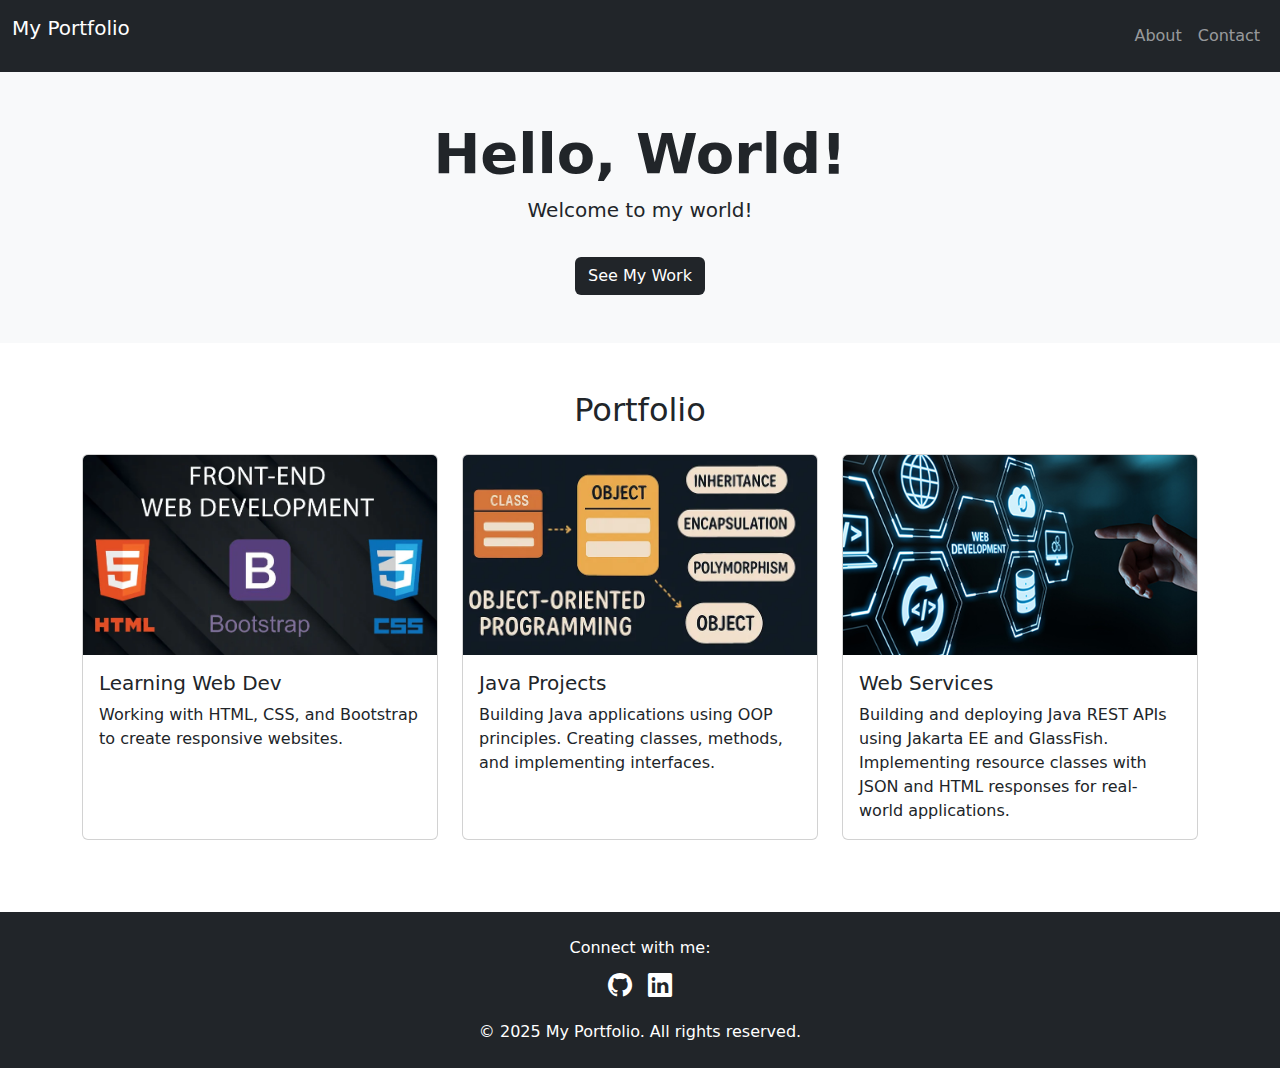
<file: index.html>
<!DOCTYPE html>
<html lang="en">

<head>
    <meta charset="UTF-8">
    <meta name="viewport" content="width=device-width, initial-scale=1.0">
    <title>My Portfolio</title>

    <!-- Link Bootstrap -->
    <link href="https://cdn.jsdelivr.net/npm/bootstrap@5.3.3/dist/css/bootstrap.min.css" rel="stylesheet">

    <!-- Bootstrap Icons -->
    <link rel="stylesheet" href="https://cdn.jsdelivr.net/npm/bootstrap-icons@1.10.5/font/bootstrap-icons.css">

    <!-- Link CSS -->
    <link rel="stylesheet" href="css/style.css">
</head>

<body>
    <!-- Navbar -->
    <nav class="navbar navbar-expand-lg navbar-dark bg-dark">
        <div class="container-fluid">
            <p class="navbar-brand">My Portfolio</p>
            <div>
                <ul class="navbar-nav ms-auto">
                    <li class="nav-item">
                        <a class="nav-link" href="about.html">About</a>
                    </li>
                    <li class="nav-item">
                        <a class="nav-link" href="contact.html">Contact</a>
                    </li>
                </ul>
            </div>
        </div>
    </nav>
    <!-- Hero -->
    <section class="bg-light text-dark text-center py-5">
        <div class="container">
            <h1 class="display-4 fw-bold">Hello, World!</h1>
            <p class="lead">Welcome to my world!</p>
            <a href="https://github.com/cecurakristina" target="_blank" class="btn bg-dark text-white mt-3">See My
                Work</a>
        </div>
    </section>

    <!-- Portfolio Section -->
    <section class="py-5 bg-white">
        <div class="container">
            <h2 class="text-center mb-4">Portfolio</h2>
            <div class="row">

                <!-- Column 1 -->
                <div class="col-md-4 mb-4">
                    <div class="card h-100">
                        <img src="img/html-css-bootstrap-and-javascript.jpg" class="card-img-top" alt="Project 1">
                        <div class="card-body">
                            <h5 class="card-title">Learning Web Dev</h5>
                            <p class="card-text">Working with HTML, CSS, and Bootstrap to create responsive websites.
                            </p>
                        </div>
                    </div>
                </div>

                <!-- Column 2 -->
                <div class="col-md-4 mb-4">
                    <div class="card h-100">
                        <img src="img/oop.png" class="card-img-top" alt="Project 2">
                        <div class="card-body">
                            <h5 class="card-title">Java Projects</h5>
                            <p class="card-text">
                                Building Java applications using OOP principles. Creating classes, methods, and
                                implementing interfaces.
                            </p>
                        </div>
                    </div>
                </div>

                <!-- Column 3 -->
                <div class="col-md-4 mb-4">
                    <div class="card h-100">
                        <img src="img/Web_Services_750.jpg" class="card-img-top" alt="Project 3">
                        <div class="card-body">
                            <h5 class="card-title">Web Services</h5>
                            <p class="card-text">
                                Building and deploying Java REST APIs using Jakarta EE and GlassFish.
                                Implementing resource classes with JSON and HTML responses for real-world applications.
                            </p>
                        </div>
                    </div>
                </div>
            </div>
        </div>
    </section>
    <!-- Footer -->
    <footer class="bg-dark text-white text-center py-4">
        <div class="container">
            <p class="mb-2">Connect with me:</p>
            <div class="d-flex justify-content-center gap-3">
                <a href="https://github.com/cecurakristina" target="_blank" class="text-white fs-4"><i
                        class="bi bi-github"></i></a>
                <a href="https://www.linkedin.com/in/kristinacecura1111/" target="_blank" class="text-white fs-4"><i
                        class="bi bi-linkedin"></i></a>
            </div>
            <p class="mt-3 mb-0">&copy; 2025 My Portfolio. All rights reserved.</p>
        </div>
    </footer>
    <!-- Bootstrap 5 JS -->
    <script src="https://cdn.jsdelivr.net/npm/bootstrap@5.3.3/dist/js/bootstrap.bundle.min.js"></script>
</body>

</html>
</file>
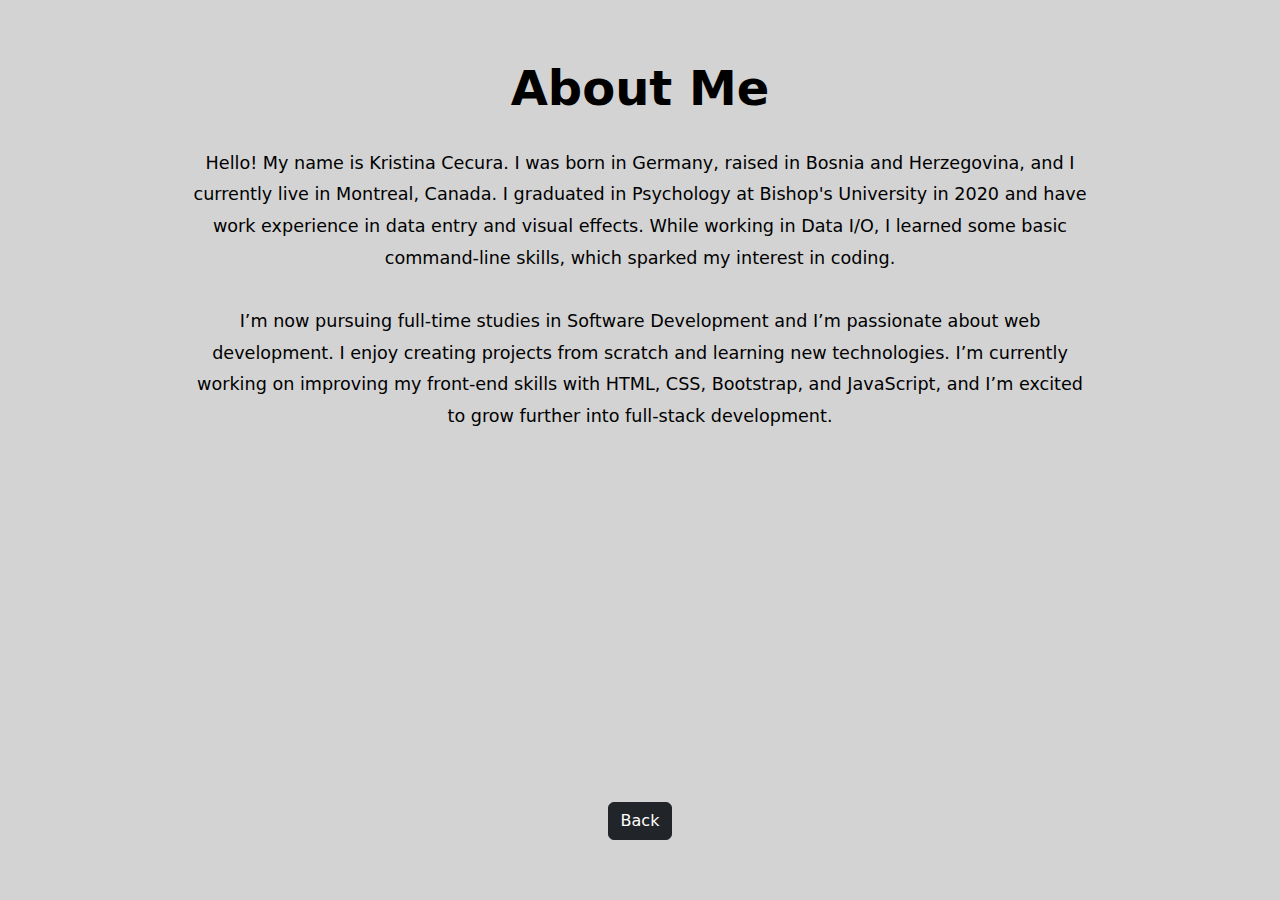
<file: about.html>
<!DOCTYPE html>
<html lang="en">

<head>
    <meta charset="UTF-8">
    <meta name="viewport" content="width=device-width, initial-scale=1.0">
    <title>My Contact</title>

    <!-- Link Bootstrap -->
    <link href="https://cdn.jsdelivr.net/npm/bootstrap@5.3.3/dist/css/bootstrap.min.css" rel="stylesheet">

    <!-- Bootstrap Icons -->
    <link rel="stylesheet" href="https://cdn.jsdelivr.net/npm/bootstrap-icons@1.10.5/font/bootstrap-icons.css">

    <!-- Link CSS -->
    <link rel="stylesheet" href="css/style.css">
</head>

<body>
    <div class="about-container">
        <h1 class="about-title">About Me</h1>
        <p class="about-bio">
            Hello! My name is Kristina Cecura. I was born in Germany, raised in Bosnia and Herzegovina, and I currently
            live in Montreal, Canada. I graduated in Psychology at Bishop's University in 2020 and have work experience
            in data entry and visual effects. While working in Data I/O, I learned some basic command-line skills, which
            sparked my interest in coding. <br><br>
            I’m now pursuing full-time studies in Software Development and I’m passionate about web development. I enjoy
            creating projects from scratch and learning new technologies. I’m currently working on improving my
            front-end
            skills with HTML, CSS, Bootstrap, and JavaScript, and I’m excited to grow further into full-stack
            development.
        </p>
        <div class="back-btn">
            <a href="index.html" class="btn btn-dark">Back</a>
        </div>
    </div>
</body>

</html>
</file>
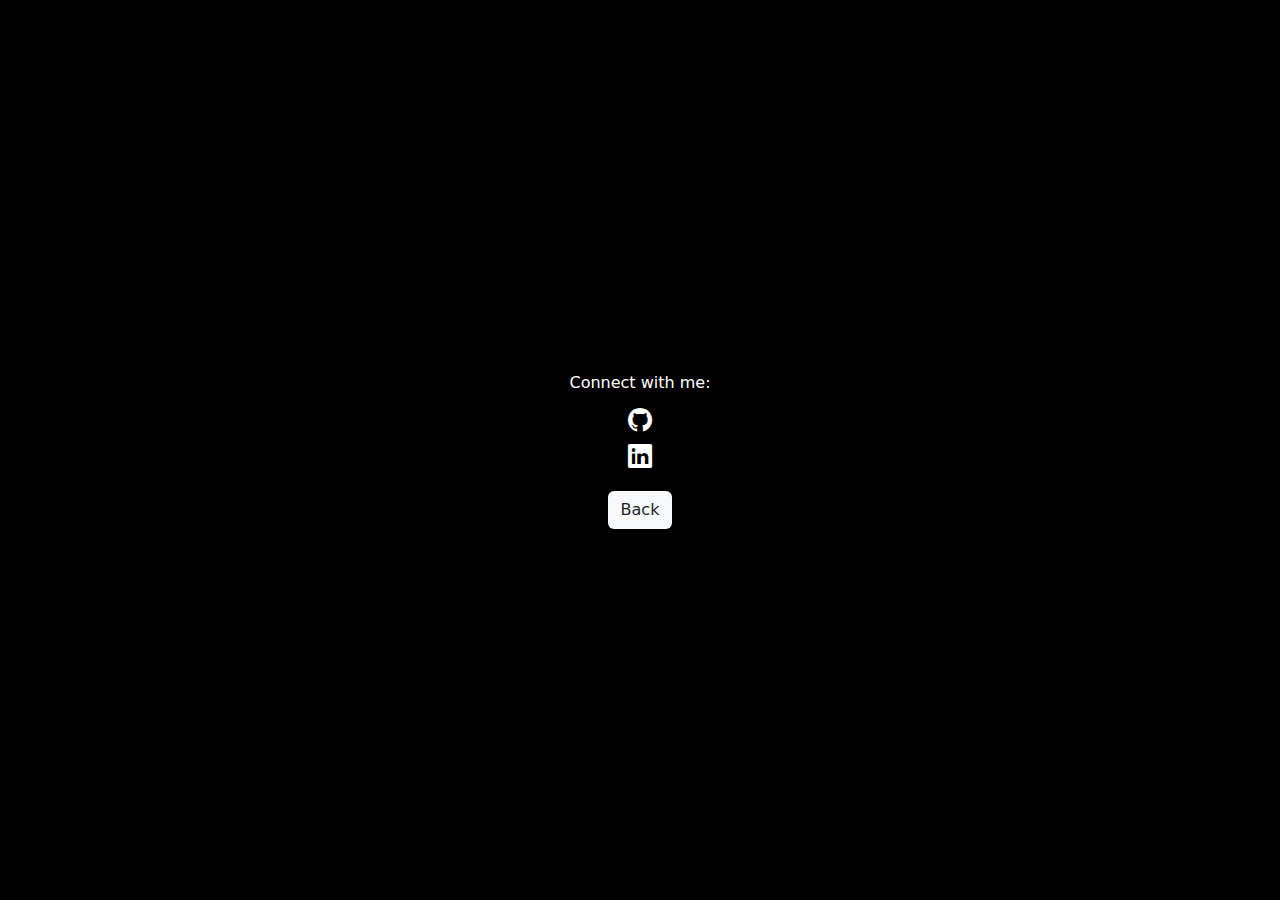
<file: contact.html>
<!DOCTYPE html>
<html lang="en">

<head>
    <meta charset="UTF-8">
    <meta name="viewport" content="width=device-width, initial-scale=1.0">
    <title>My Contact</title>

    <!-- Link Bootstrap -->
    <link href="https://cdn.jsdelivr.net/npm/bootstrap@5.3.3/dist/css/bootstrap.min.css" rel="stylesheet">

    <!-- Bootstrap Icons -->
    <link rel="stylesheet" href="https://cdn.jsdelivr.net/npm/bootstrap-icons@1.10.5/font/bootstrap-icons.css">

    <!-- Link CSS -->
    <link rel="stylesheet" href="css/style.css">
</head>

<body style="margin: 0; height: 100vh;">
    <div class="fullscreen-contact">
        <p class="mb-2">Connect with me:</p>
        <a href="https://github.com/cecurakristina" target="_blank" class="text-white fs-4"><i
                class="bi bi-github"></i></a>
        <a href="https://www.linkedin.com/in/kristinacecura1111/" target="_blank" class="text-white fs-4"><i
                class="bi bi-linkedin"></i></a>
        <div>
            <a href="index.html" class="btn bg-light mt-3">Back</a>
        </div>
    </div>
</body>

</html>
</file>
<file: css/style.css>
.card-img-top {
    height: 200px;
    object-fit: cover;
}

.fullscreen-contact {
    height: 100vh;
    display: flex;
    flex-direction: column;
    justify-content: center;
    align-items: center;
    background-color: black;
    color: white;
    text-align: center;
}

.about-container {
    min-height: 100vh;
    background-color: lightgray;
    color: black;
    display: flex;
    flex-direction: column;
    align-items: center;
    padding: 60px 20px;
    text-align: center;
}

.about-title {
    font-size: 3rem;
    font-weight: bold;
    margin-bottom: 30px;
}

.about-bio {
    max-width: 900px;
    font-size: 1.1rem;
    line-height: 1.8;
    margin-bottom: 40px;
}

.back-btn {
    margin-top: auto;
}
</file>
